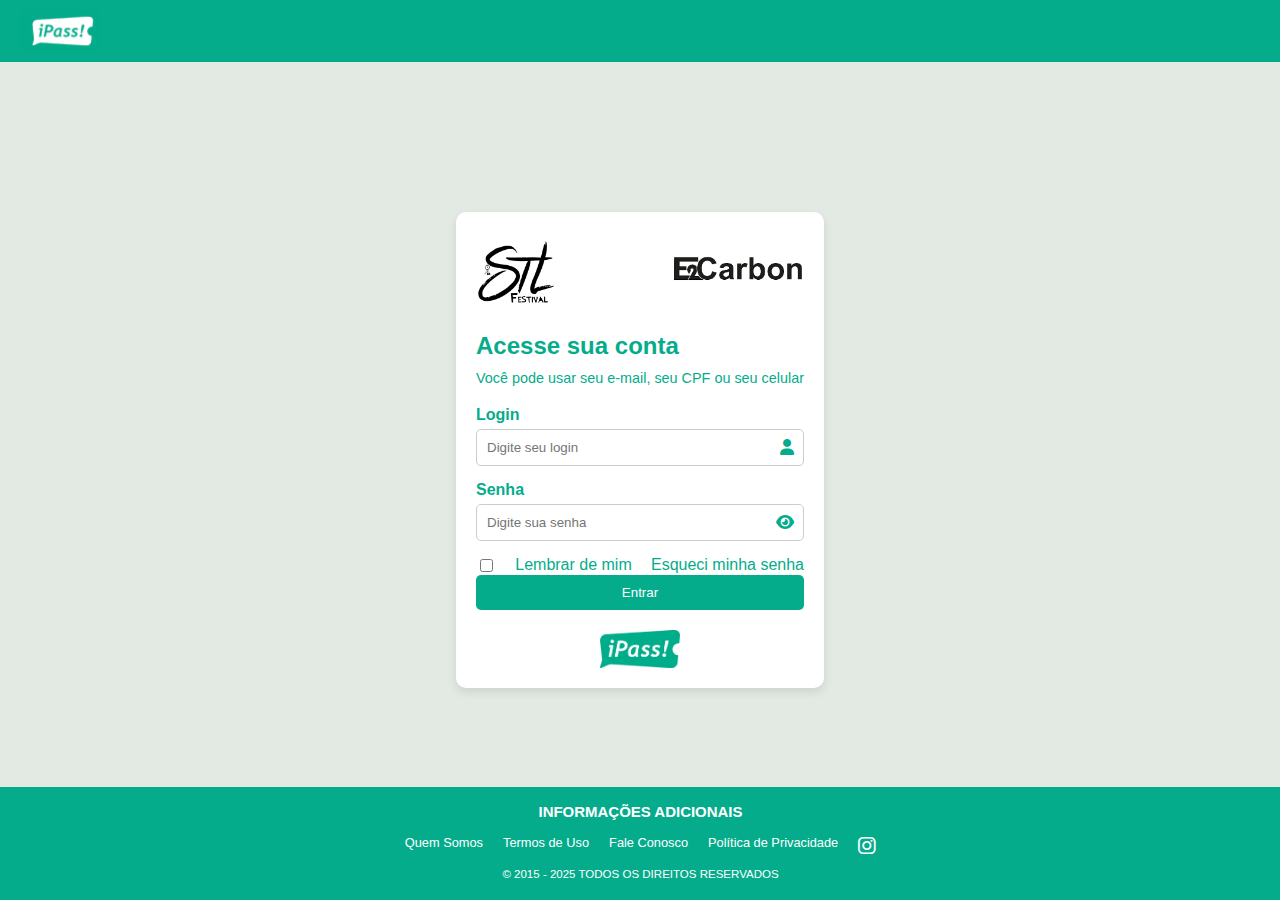
<file: index.html>
<!DOCTYPE html>
<html lang="pt-BR">
<head>
    <meta charset="UTF-8">
    <meta name="viewport" content="width=device-width, initial-scale=1.0">
    <link rel="stylesheet" href="styles.css">
    <link rel="stylesheet" href="https://cdnjs.cloudflare.com/ajax/libs/font-awesome/6.0.0-beta3/css/all.min.css">
    <title>STL Festival</title>
</head>
<body>
    <div class="top-container">
        <div class="top-content">
            <img src="photos/image_transparent.png" alt="iPass Logo" class="logo-ipass">
            </div>
        </div>
    </div>
    <div class="container">
        <form id="loginForm">
            <div class="logo">
                <img src="photos/LOGO STL oficial PRETO.png" alt="STL Festival Logo" class="logo-festival">
                <img src="photos/E2carbon_transparent.png" alt="E2Carbon Logo" class="logo-e2carbon">
            </div>
            <h2>Acesse sua conta</h2>
            <p>Você pode usar seu e-mail, seu CPF ou seu celular</p>
            <div class="input-group">
                <label for="login">Login</label>
                <div class="input-with-icon">
                    <input type="text" id="login" placeholder="Digite seu login" class="input-container" required>
                    <i class="fas fa-user"></i>
                </div>
            </div>
            <div class="input-group">
                <label for="senha">Senha</label>
                <div class="input-with-icon">
                    <i class="fas fa-eye" id="togglePassword"></i>
                    <input type="password" id="senha" placeholder="Digite sua senha" class="input-container" required>
                </div>
            </div>
            <div class="remember-me">
                <input type="checkbox" id="lembrar">
                <label for="lembrar">Lembrar de mim</label>
                <a href="#">Esqueci minha senha</a>
            </div>
            <button type="submit" id="entrar">Entrar</button>
        </form>
        <div class="ipass">
            <img src="photos/Ipass_logo.png" alt="iPass Logo" class="logo-ipass">
        </div>
    </div>
    <footer>
        <div class="footer-content">
            <h3>INFORMAÇÕES ADICIONAIS</h3>
            <div class="footer-links">
                <a href="https://ipass.com.br/quem-somos">Quem Somos</a>
                <a href="https://ipass.com.br/termos-de-uso">Termos de Uso</a>
                <a href="https://ipass.com.br/fale-conosco">Fale Conosco</a>
                <a href="https://ipass.com.br/politica-de-privacidade">Política de Privacidade</a>
                <a href="https://www.instagram.com/ipassbrasil/" target="_blank" class="instagram-icon">
                    <i class="fab fa-instagram"></i>
                </a>
            </div>
            <p>© 2015 - 2025 TODOS OS DIREITOS RESERVADOS</p>
        </div>
    </footer>
    <script src="script.js"></script>
</body>
</html>
</file>
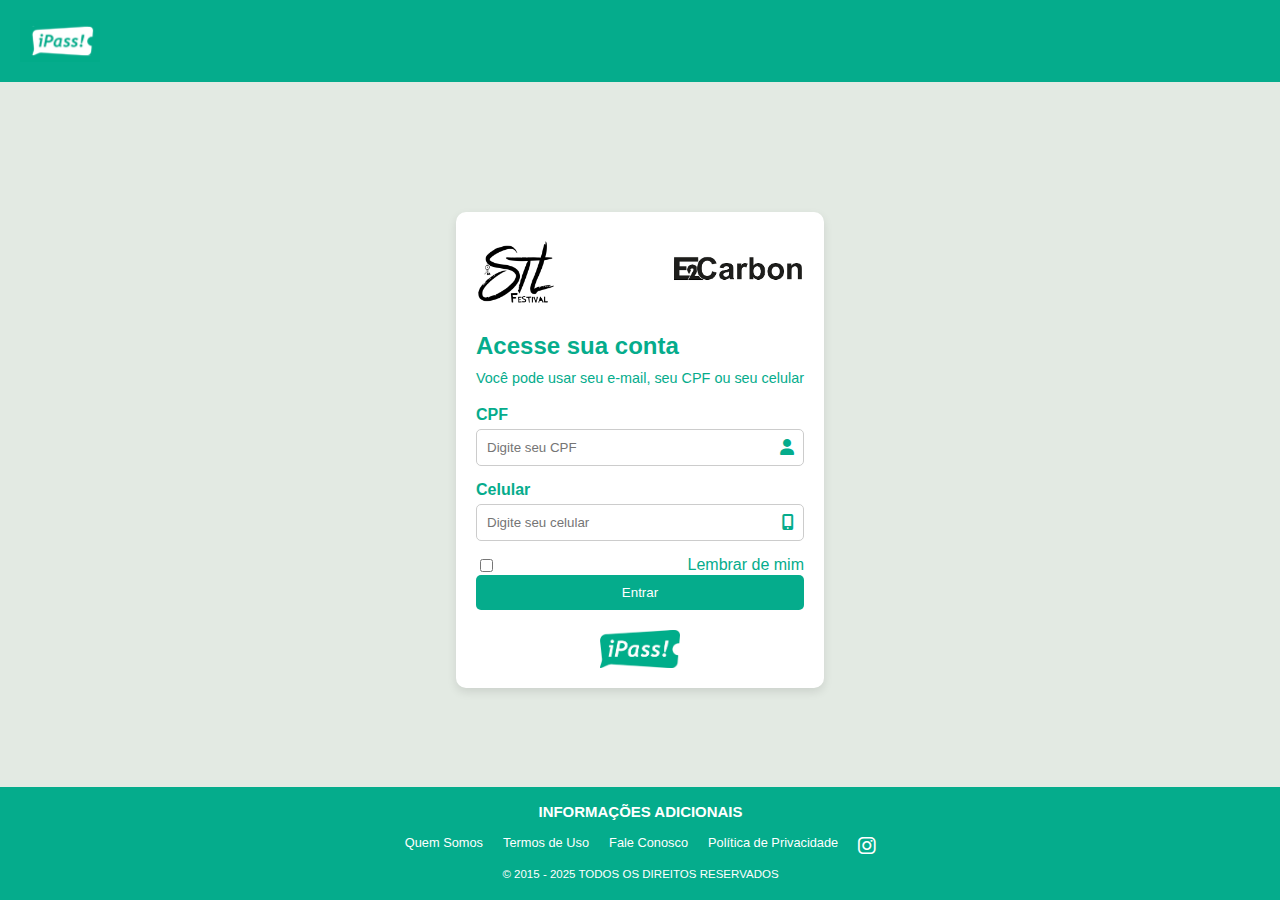
<file: src/index.html>
<!DOCTYPE html>
<html lang="pt-BR">
<head>
    <meta charset="UTF-8">
    <meta name="viewport" content="width=device-width, initial-scale=1.0">
    <link rel="stylesheet" href="css/styles.css">
    <link rel="stylesheet" href="https://cdnjs.cloudflare.com/ajax/libs/font-awesome/6.0.0-beta3/css/all.min.css">
    <title>STL Festival</title>
</head>
<body>
    <div class="top-container">
        <div class="top-content">
            <img src="photos/image_transparent.png" alt="iPass Logo" class="logo-ipass">
            </div>
        </div>
    </div>
    <div class="container">
        <form id="loginForm">
            <div class="logo">
                <img src="photos/LOGO STL oficial PRETO.png" alt="STL Festival Logo" class="logo-festival">
                <img src="photos/E2carbon_transparent.png" alt="E2Carbon Logo" class="logo-e2carbon">
            </div>
            <h2>Acesse sua conta</h2>
            <p>Você pode usar seu e-mail, seu CPF ou seu celular</p>
            <div class="input-group">
                <label for="login">CPF</label>
                <div class="input-with-icon">
                    <input type="text" id="login" placeholder="Digite seu CPF" class="input-container" required>
                    <i class="fas fa-user"></i>
                </div>
            </div>
            <div class="input-group">
                <label for="senha">Celular</label>
                <div class="input-with-icon">
                    <i class="fas fa-mobile-alt" id="togglePassword"></i>
                    <input type="password" id="senha" placeholder="Digite seu celular" class="input-container" required>
                </div>
            </div>
            <div class="remember-me">
                <input type="checkbox" id="lembrar">
                <label for="lembrar">Lembrar de mim</label>
                
            </div>
            <button type="submit" id="entrar">Entrar</button>
        </form>
        <div class="ipass">
            <img src="photos/Ipass_logo.png" alt="iPass Logo" class="logo-ipass">
        </div>
    </div>
    <footer>
        <div class="footer-content">
            <h3>INFORMAÇÕES ADICIONAIS</h3>
            <div class="footer-links">
                <a href="https://ipass.com.br/quem-somos">Quem Somos</a>
                <a href="https://ipass.com.br/termos-de-uso">Termos de Uso</a>
                <a href="https://ipass.com.br/fale-conosco">Fale Conosco</a>
                <a href="https://ipass.com.br/politica-de-privacidade">Política de Privacidade</a>
                <a href="https://www.instagram.com/ipassbrasil/" target="_blank" class="instagram-icon">
                    <i class="fab fa-instagram"></i>
                </a>
            </div>
            <p>© 2015 - 2025 TODOS OS DIREITOS RESERVADOS</p>
        </div>
    </footer>
    <script src="js/script.js"></script>
</body>
</html>
</file>
<file: styles.css>
body {
  margin: 0;
  font-family: "Arial", sans-serif;
  background-color: #e3eae3; /* Verde */
  color: #05ac8c;
  display: flex;
  justify-content: center;
  align-items: center;
  height: 100vh;
}

.container {
  background-color: white; /* Cor de fundo do container */
  border-radius: 10px; /* Bordas arredondadas */
  box-shadow: 0 4px 10px rgba(0, 0, 0, 0.1); /* Sombra do container */
  padding: 20px; /* Espaçamento interno */
  max-width: 400px; /* Largura máxima do container */
  margin: 20px auto; /* Centraliza o container */
}

.logo {
  display: flex;
  justify-content: space-between;
  align-items: center;
  margin-bottom: 20px;
}

.logo-festival {
  max-width: 80px; /* Ajuste o tamanho conforme necessário */
}
.logo-e2carbon {
  max-width: 130px; /* Ajuste o tamanho conforme necessário */
}
.logo-ipass {
  max-width: 80px; /* Ajuste o tamanho conforme necessário */
}

h2 {
  margin: 10px 0;
  font-size: 1.5em;
}

p {
  margin: 10px 0 20px;
  font-size: 0.9em;
}

.input-group {
  margin-bottom: 15px; /* Espaçamento entre os grupos de input */
}

.input-group label {
  display: block; /* Faz o label ocupar toda a largura */
  margin-bottom: 5px; /* Espaçamento abaixo do label */
  font-weight: bold; /* Deixa o texto em negrito */
}

.input-group input {
  width: 100%; /* Largura total do input */
  padding: 10px; /* Espaçamento interno */
  border: 1px solid #ccc; /* Borda do input */
  border-radius: 5px; /* Bordas arredondadas */
}

.remember-me {
  display: flex; /* Alinha os itens em linha */
  align-items: center; /* Alinha verticalmente */
  justify-content: space-between; /* Espaça os itens */
}

.remember-me a {
  color: #05ac8c; /* Cor do link */
  text-decoration: none; /* Remove o sublinhado */
}

.remember-me a:hover {
  text-decoration: underline; /* Sublinha ao passar o mouse */
}

#entrar {
  background-color: #05ac8c; /* Cor do botão */
  color: white; /* Cor do texto do botão */
  border: none; /* Remove borda */
  border-radius: 5px; /* Bordas arredondadas */
  padding: 10px; /* Espaçamento interno */
  cursor: pointer; /* Cursor de ponteiro ao passar o mouse */
  width: 100%; /* Largura total do botão */
  transition: background-color 0.3s; /* Efeito de transição */
}

#entrar:hover {
  background-color: #048f7a; /* Cor ao passar o mouse */
}

.ipass {
  display: flex; /* Adiciona flexbox */
  justify-content: center; /* Centraliza o ícone horizontalmente */
  margin-top: 20px; /* Ajusta o espaçamento acima */
  width: 100%; /* Garante que ocupe toda a largura do container */
  font-size: 1.5em;
  font-weight: bold;
}

footer {
  background-color: #05ac8c; /* Nova cor */
  color: #ffffff; /* Texto branco */
  padding: 0.5px; /* Ajuste o padding */
  text-align: center;
  position: fixed; /* Fixa o footer na parte inferior */
  bottom: 0; /* Alinha o footer na parte inferior */
  left: 0; /* Alinha o footer à esquerda */
  width: 100%; /* Largura total */
  z-index: 1000; /* Garante que o footer fique acima de outros elementos */
}

.footer-content {
  max-width: 1200px; /* Largura máxima do conteúdo */
  margin: 0 auto; /* Centraliza o conteúdo */
  font-size: 0.8em; /* Tamanho da fonte reduzido */
}

.footer-links {
  margin: 10px 0;
  display: flex; /* Usar flexbox para disposição */
  justify-content: center; /* Centraliza os links */
  flex-wrap: wrap; /* Permite que os links quebrem para a próxima linha */
}

.footer-links a {
  color: #ffffff; /* Texto branco */
  text-decoration: none; /* Remove sublinhado */
  margin: 0 10px; /* Espaçamento entre os links */
}

.footer-links a:hover {
  text-decoration: underline; /* Sublinha ao passar o mouse */
}

.footer-links .instagram-icon {
  margin-left: 10px; /* Espaçamento à esquerda do ícone */
  color: #ffffff; /* Cor do ícone */
  font-size: 20px; /* Tamanho do ícone */
}

.footer-rights {
  margin-top: 10px; /* Espaçamento acima do texto de direitos autorais */
  font-size: 0.7em; /* Tamanho da fonte reduzido */
}

.top-container {
  background-color: #05ac8c; /* Cor de fundo */
  display: flex;
  justify-content: space-between; /* Espaça os itens uniformemente */
  align-items: center; /* Alinha verticalmente */
  padding: 10px 20px; /* Espaçamento interno */
  position: fixed; /* Fixa o container na parte superior */
  top: 0; /* Alinha o container ao topo da página */
  left: 0; /* Alinha o container à esquerda */
  width: 100%; /* Largura total */
  z-index: 1000; /* Garante que fique acima de outros elementos */
}

.top-content {
  display: flex;
  align-items: center; /* Alinha verticalmente */
  flex-grow: 1; /* Permite que o conteúdo ocupe o espaço disponível */
}

.top-buttons {
  display: flex;
  align-items: center; /* Alinha verticalmente */
  margin-left: auto; /* Move os botões para a direita */
}

.top-buttons i {
  color: white; /* Cor do ícone de busca */
  margin-right: 15px; /* Espaçamento à direita do ícone */
}

.btn-cadastrar,
.btn-entrar {
  background-color: white; /* Cor de fundo dos botões */
  color: #05ac8c; /* Cor do texto dos botões */
  border: none; /* Remove borda */
  border-radius: 5px; /* Bordas arredondadas */
  padding: 10px 15px; /* Espaçamento interno */
  margin-left: 10px; /* Espaçamento entre os botões */
  cursor: pointer; /* Cursor de ponteiro ao passar o mouse */
}

.btn-cadastrar:hover,
.btn-entrar:hover {
  background-color: #e3eae3; /* Cor ao passar o mouse */
}

.input-with-icon {
  position: relative; /* Para posicionar o ícone */
}

.input-with-icon i {
  position: absolute; /* Posiciona o ícone */
  right: 10px; /* Ajuste a posição horizontal para a direita */
  top: 50%; /* Centraliza verticalmente */
  transform: translateY(-50%); /* Ajusta a posição vertical */
  color: #05ac8c; /* Cor do ícone */
}

.input-container {
  width: 100%; /* Ajusta a largura para ocupar todo o espaço disponível */
  padding: 10px; /* Adiciona um pouco de preenchimento */
  box-sizing: border-box; /* Inclui o preenchimento na largura total */
}
</file>
<file: src/css/styles.css>
body {
  margin: 0;
  font-family: "Arial", sans-serif;
  background-color: #e3eae3; /* branco */
  color: #05ac8c;
  display: flex;
  justify-content: center;
  align-items: center;
  height: 100vh;
}

.container {
  background-color: white; /* Cor de fundo do container */
  border-radius: 10px; /* Bordas arredondadas */
  box-shadow: 0 4px 10px rgba(0, 0, 0, 0.1); /* Sombra do container */
  padding: 20px; /* Espaçamento interno */
  max-width: 400px; /* Largura máxima do container */
  margin: 20px auto; /* Centraliza o container */
}

.logo {
  display: flex;
  justify-content: space-between;
  align-items: center;
  margin-bottom: 20px;
}

.logo-festival {
  max-width: 80px; /* Ajuste o tamanho conforme necessário */
}
.logo-e2carbon {
  max-width: 130px; /* Ajuste o tamanho conforme necessário */
}
.logo-ipass {
  max-width: 80px; /* Ajuste o tamanho conforme necessário */
}

h2 {
  margin: 10px 0;
  font-size: 1.5em;
}

p {
  margin: 10px 0 20px;
  font-size: 0.9em;
}

.input-group {
  margin-bottom: 15px; /* Espaçamento entre os grupos de input */
}

.input-group label {
  display: block; /* Faz o label ocupar toda a largura */
  margin-bottom: 5px; /* Espaçamento abaixo do label */
  font-weight: bold; /* Deixa o texto em negrito */
}

.input-group input {
  width: 100%; /* Largura total do input */
  padding: 10px; /* Espaçamento interno */
  border: 1px solid #ccc; /* Borda do input */
  border-radius: 5px; /* Bordas arredondadas */
}

.remember-me {
  display: flex; /* Alinha os itens em linha */
  align-items: center; /* Alinha verticalmente */
  justify-content: space-between; /* Espaça os itens */
}

.remember-me a {
  color: #05ac8c; /* Cor do link */
  text-decoration: none; /* Remove o sublinhado */
}

.remember-me a:hover {
  text-decoration: underline; /* Sublinha ao passar o mouse */
}

#entrar {
  background-color: #05ac8c; /* Cor do botão */
  color: white; /* Cor do texto do botão */
  border: none; /* Remove borda */
  border-radius: 5px; /* Bordas arredondadas */
  padding: 10px; /* Espaçamento interno */
  cursor: pointer; /* Cursor de ponteiro ao passar o mouse */
  width: 100%; /* Largura total do botão */
  transition: background-color 0.3s; /* Efeito de transição */
}

#entrar:hover {
  background-color: #048f7a; /* Cor ao passar o mouse */
}

.ipass {
  display: flex; /* Adiciona flexbox */
  justify-content: center; /* Centraliza o ícone horizontalmente */
  margin-top: 20px; /* Ajusta o espaçamento acima */
  width: 100%; /* Garante que ocupe toda a largura do container */
  font-size: 1.5em;
  font-weight: bold;
}

footer {
  background-color: #05ac8c; /* Nova cor */
  color: #ffffff; /* Texto branco */
  padding: 0.5px; /* Ajuste o padding */
  text-align: center;
  position: fixed; /* Fixa o footer na parte inferior */
  bottom: 0; /* Alinha o footer na parte inferior */
  left: 0; /* Alinha o footer à esquerda */
  width: 100%; /* Largura total */
  z-index: 1000; /* Garante que o footer fique acima de outros elementos */
}

.footer-content {
  max-width: 1200px; /* Largura máxima do conteúdo */
  margin: 0 auto; /* Centraliza o conteúdo */
  font-size: 0.8em; /* Tamanho da fonte reduzido */
}

.footer-links {
  margin: 10px 0;
  display: flex; /* Usar flexbox para disposição */
  justify-content: center; /* Centraliza os links */
  flex-wrap: wrap; /* Permite que os links quebrem para a próxima linha */
}

.footer-links a {
  color: #ffffff; /* Texto branco */
  text-decoration: none; /* Remove sublinhado */
  margin: 0 10px; /* Espaçamento entre os links */
}

.footer-links a:hover {
  text-decoration: underline; /* Sublinha ao passar o mouse */
}

.footer-links .instagram-icon {
  margin-left: 10px; /* Espaçamento à esquerda do ícone */
  color: #ffffff; /* Cor do ícone */
  font-size: 20px; /* Tamanho do ícone */
}

.footer-rights {
  margin-top: 10px; /* Espaçamento acima do texto de direitos autorais */
  font-size: 0.7em; /* Tamanho da fonte reduzido */
}

.top-container {
  background-color: #05ac8c; /* Cor de fundo */
  display: flex;
  justify-content: space-between; /* Espaça os itens uniformemente */
  align-items: center; /* Alinha verticalmente */
  padding: 20px 20px; /* Espaçamento interno */
  position: fixed; /* Fixa o container na parte superior */
  top: 0; /* Alinha o container ao topo da página */
  left: 0; /* Alinha o container à esquerda */
  width: 100%; /* Largura total */
  z-index: 1000; /* Garante que fique acima de outros elementos */
}

.top-content {
  display: flex;
  align-items: center; /* Alinha verticalmente */
  flex-grow: 1; /* Permite que o conteúdo ocupe o espaço disponível */
}

.top-buttons {
  display: flex;
  align-items: center; /* Alinha verticalmente */
  margin-left: auto; /* Move os botões para a direita */
}
.input-with-icon {
  position: relative; /* Para posicionar o ícone */
}

.input-with-icon i {
  position: absolute; /* Posiciona o ícone */
  right: 10px; /* Ajuste a posição horizontal para a direita */
  top: 50%; /* Centraliza verticalmente */
  transform: translateY(-50%); /* Ajusta a posição vertical */
  color: #05ac8c; /* Cor do ícone */
}

.input-container {
  width: 100%; /* Ajusta a largura para ocupar todo o espaço disponível */
  padding: 10px; /* Adiciona um pouco de preenchimento */
  box-sizing: border-box; /* Inclui o preenchimento na largura total */
}
</file>
